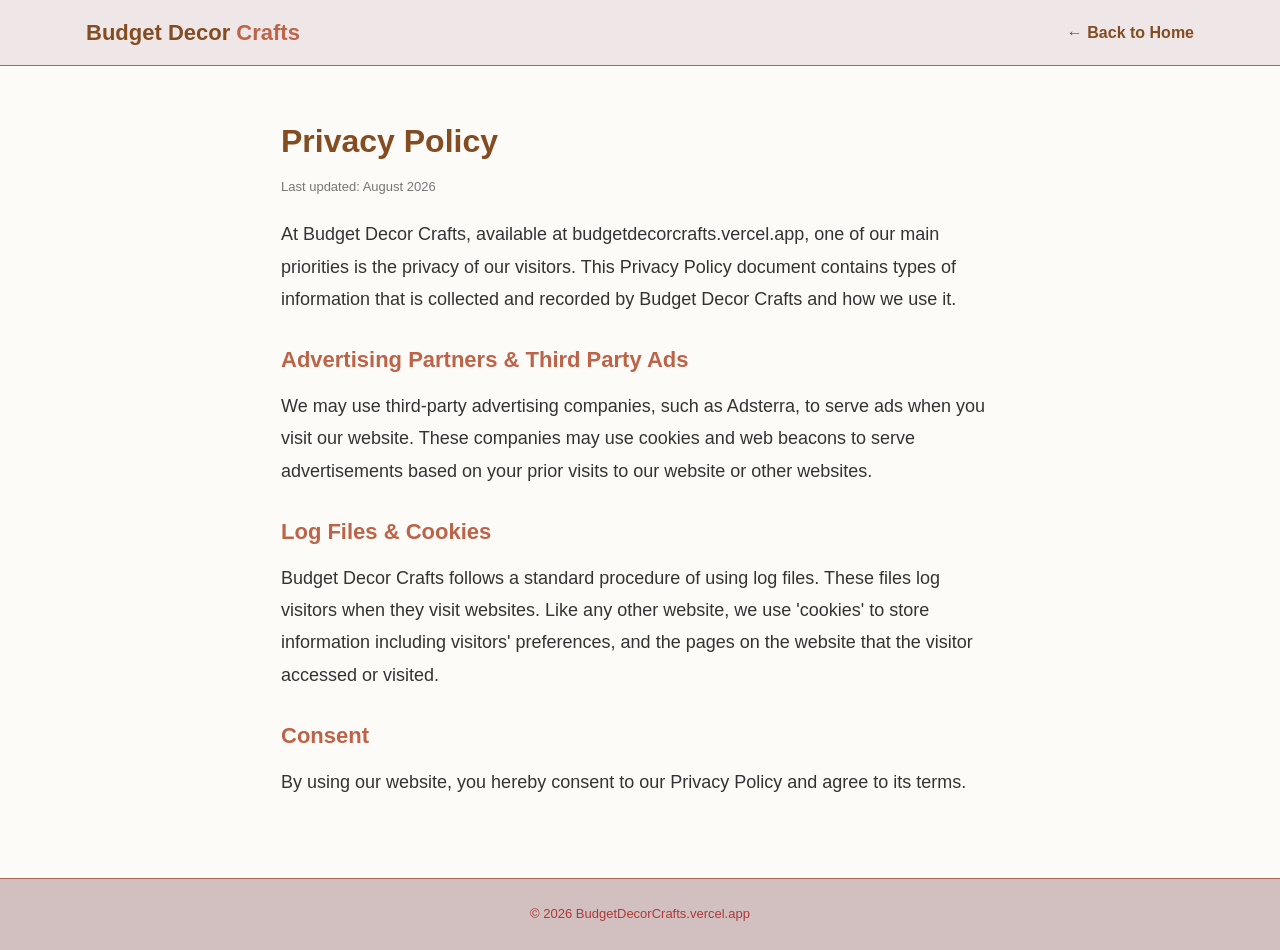
<file: privacy-policy.html>
<!DOCTYPE html>
<html lang="en">

<head>
    <meta charset="UTF-8">
    <meta name="viewport" content="width=device-width, initial-scale=1.0">
    <title>Privacy Policy | Budget Decor Crafts</title>
    <link rel="stylesheet" href="style.css">
</head>

<body>
    <header class="navbar">
        <div class="container">
            <a href="index.html" class="logo">Budget Decor <span>Crafts</span></a>
            <a href="index.html" class="back-btn">&larr; Back to Home</a>
        </div>
    </header>

    <main class="container article-container">
        <h1 class="article-title">Privacy Policy</h1>
        <p class="article-meta">Last updated: August 2026</p>

        <div class="article-body">
            <p>At Budget Decor Crafts, available at budgetdecorcrafts.vercel.app, one of our main priorities is the
                privacy of our visitors. This Privacy Policy document contains types of information that is collected
                and recorded by Budget Decor Crafts and how we use it.</p>

            <h2>Advertising Partners & Third Party Ads</h2>
            <p>We may use third-party advertising companies, such as Adsterra, to serve ads when you visit our website.
                These companies may use cookies and web beacons to serve advertisements based on your prior visits to
                our website or other websites.</p>

            <h2>Log Files & Cookies</h2>
            <p>Budget Decor Crafts follows a standard procedure of using log files. These files log visitors when they
                visit websites. Like any other website, we use 'cookies' to store information including visitors'
                preferences, and the pages on the website that the visitor accessed or visited.</p>

            <h2>Consent</h2>
            <p>By using our website, you hereby consent to our Privacy Policy and agree to its terms.</p>
        </div>
    </main>

    <footer>
        <div class="container">
            <p>&copy; 2026 BudgetDecorCrafts.vercel.app</p>
        </div>
    </footer>
</body>

</html>
</file>
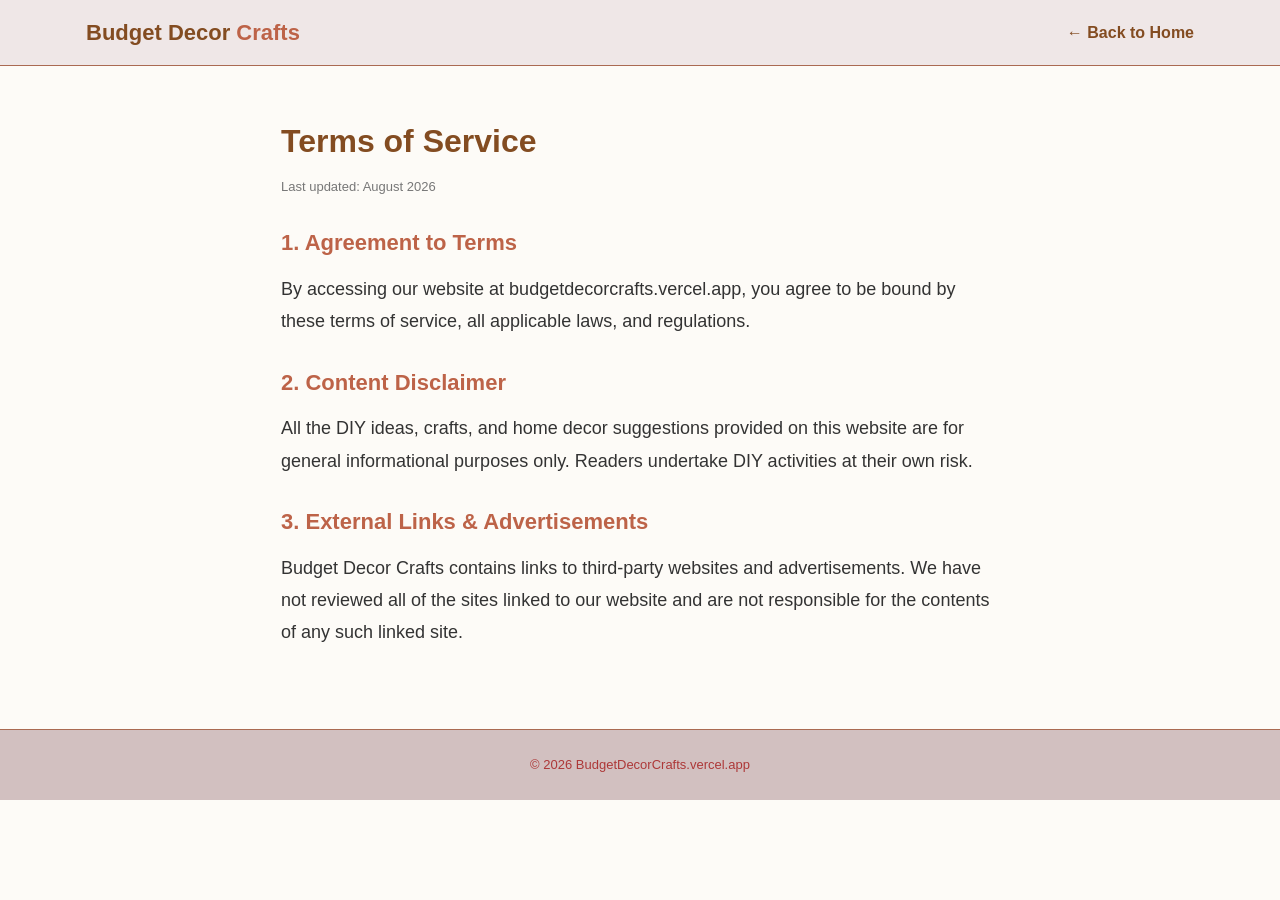
<file: terms.html>
<!DOCTYPE html>
<html lang="en">

<head>
    <meta charset="UTF-8">
    <meta name="viewport" content="width=device-width, initial-scale=1.0">
    <title>Terms of Service | Budget Decor Crafts</title>
    <link rel="stylesheet" href="style.css">
</head>

<body>
    <header class="navbar">
        <div class="container">
            <a href="index.html" class="logo">Budget Decor <span>Crafts</span></a>
            <a href="index.html" class="back-btn">&larr; Back to Home</a>
        </div>
    </header>

    <main class="container article-container">
        <h1 class="article-title">Terms of Service</h1>
        <p class="article-meta">Last updated: August 2026</p>

        <div class="article-body">
            <h2>1. Agreement to Terms</h2>
            <p>By accessing our website at budgetdecorcrafts.vercel.app, you agree to be bound by these terms of
                service, all applicable laws, and regulations.</p>

            <h2>2. Content Disclaimer</h2>
            <p>All the DIY ideas, crafts, and home decor suggestions provided on this website are for general
                informational purposes only. Readers undertake DIY activities at their own risk.</p>

            <h2>3. External Links & Advertisements</h2>
            <p>Budget Decor Crafts contains links to third-party websites and advertisements. We have not reviewed all
                of the sites linked to our website and are not responsible for the contents of any such linked site.</p>
        </div>
    </main>

    <footer>
        <div class="container">
            <p>&copy; 2026 BudgetDecorCrafts.vercel.app</p>
        </div>
    </footer>
</body>

</html>
</file>
<file: style.css>
:root {
    --primary: #bd6348;
    --accent: #d54734;
    --bg-color: #FDFBF7;
    --text-color: #834c21;
    --card-bg: #efe7e7;
    --border: #aa6a52;
}

* {
    box-sizing: border-box;
    margin: 0;
    padding: 0;
}

body {
    font-family: -apple-system, BlinkMacSystemFont, "Segoe UI", Roboto, Helvetica, Arial, sans-serif;
    background-color: var(--bg-color);
    color: var(--text-color);
    line-height: 1.6;
}

.container {
    max-width: 1140px;
    margin: 0 auto;
    padding: 0 16px;
}

/* Navbar */
.navbar {
    background: var(--card-bg);
    border-bottom: 1px solid var(--border);
    padding: 15px 0;
    position: sticky;
    top: 0;
    z-index: 100;
}

.navbar .container {
    display: flex;
    justify-content: space-between;
    align-items: center;
    color: #111;
}

.logo {
    font-size: 22px;
    font-weight: 800;
    color: var(--text-color);
    text-decoration: none;
}

.logo span {
    color: var(--primary);
}

nav a,
.back-btn {
    color: var(--text-color);
    text-decoration: none;
    font-weight: 600;
    margin-left: 20px;
}

/* Animated Hero Section */
.hero-section {
    padding: 35px 0;
    background: linear-gradient(135deg, #cec6b9 0%, #e2dacf 100%);
    border-bottom: 1px solid var(--border);
    position: relative;
    overflow: hidden;
}

/* Floating Shapes Background Animation */
.hero-section::before,
.hero-section::after {
    content: '';
    position: absolute;
    border-radius: 50%;
    opacity: 0.4;
    animation: floatAnim 6s ease-in-out infinite alternate;
}

.hero-section::before {
    width: 200px;
    height: 200px;
    background: var(--primary);
    top: -50px;
    left: -50px;
}

.hero-section::after {
    width: 150px;
    height: 150px;
    background: var(--accent);
    bottom: -40px;
    right: -30px;
    animation-delay: 3s;
}

@keyframes floatAnim {
    0% {
        transform: translateY(0) rotate(0deg);
    }

    100% {
        transform: translateY(20px) rotate(15deg);
    }
}

.hero-title {
    font-size: 26px;
    color: var(--primary);
    text-align: center;
    position: relative;
    z-index: 2;
}

.hero-subtitle {
    text-align: center;
    font-size: 14px;
    color: #555;
    margin-bottom: 25px;
    position: relative;
    z-index: 2;
}

.hero-grid {
    display: grid;
    grid-template-columns: repeat(auto-fit, minmax(280px, 1fr));
    gap: 20px;
    position: relative;
    z-index: 2;
}

/* Card Styling & Hover Effects */
.card {
    background: var(--card-bg);
    border: 1px solid var(--border);
    border-radius: 12px;
    overflow: hidden;
    transition: transform 0.3s ease, box-shadow 0.3s ease;
    display: flex;
    flex-direction: column;
}

.card:hover {
    transform: translateY(-6px);
    box-shadow: 0 12px 25px rgba(0, 0, 0, 0.08);
}

.card-img {
    width: 100%;
    height: 200px;
    object-fit: cover;
}

.card-body {
    padding: 18px;
    flex-grow: 1;
    display: flex;
    flex-direction: column;
    justify-content: space-between;
}

.badge {
    background: #E8F0EC;
    color: #4A7A63;
    font-size: 11px;
    font-weight: 700;
    padding: 4px 10px;
    border-radius: 4px;
    width: fit-content;
    margin-bottom: 8px;
    text-transform: uppercase;
}

.card-title {
    font-size: 16px;
    font-weight: 700;
    margin-bottom: 10px;
    color: #111;
    line-height: 1.3;
}

.read-btn {
    display: inline-block;
    background: var(--accent);
    color: #fff;
    text-align: center;
    padding: 10px 16px;
    border-radius: 6px;
    text-decoration: none;
    font-weight: 700;
    font-size: 13px;
    margin-top: 10px;
    transition: background 0.2s;
}

.read-btn:hover {
    background: #c84735;
}

/* Main Post Grid */
.main-posts {
    padding: 40px 0;
}

.section-title {
    font-size: 24px;
    margin-bottom: 25px;
    text-align: center;
    color: var(--text-color);
}

.post-grid {
    display: grid;
    grid-template-columns: repeat(auto-fill, minmax(270px, 1fr));
    gap: 22px;
}

/* Ad Containers */
.ad-wrapper {
    text-align: center;
    margin: 30px auto;
}

.ad-label {
    font-size: 10px;
    color: #999;
    letter-spacing: 1px;
}

.ad-box {
    background: #fafafa;
    border: 1px dashed #ccc;
    padding: 15px;
    min-height: 90px;
    display: flex;
    align-items: center;
    justify-content: center;
}

/* Article Page Styling */
.article-container {
    max-width: 750px;
    padding: 40px 16px;
}

.article-title {
    font-size: 32px;
    margin: 10px 0;
}

.article-meta {
    font-size: 13px;
    color: #777;
    margin-bottom: 20px;
}

.article-banner {
    width: 100%;
    height: 380px;
    object-fit: cover;
    border-radius: 12px;
    margin-bottom: 25px;
}

.article-body {
    font-size: 18px;
    line-height: 1.8;
    color: #333;
}

.article-body h2 {
    font-size: 22px;
    margin: 25px 0 10px 0;
    color: var(--primary);
}

/* Footer */
footer {
    background: #d2c0c0;
    border-top: 1px solid var(--border);
    padding: 25px 0;
    text-align: center;
    font-size: 13px;
    color: #ad3838;
    margin-top: 40px;
}

.footer-links {
    margin-top: 8px;
}

.footer-links a {
    color: #bf2727;
    text-decoration: none;
}
</file>
